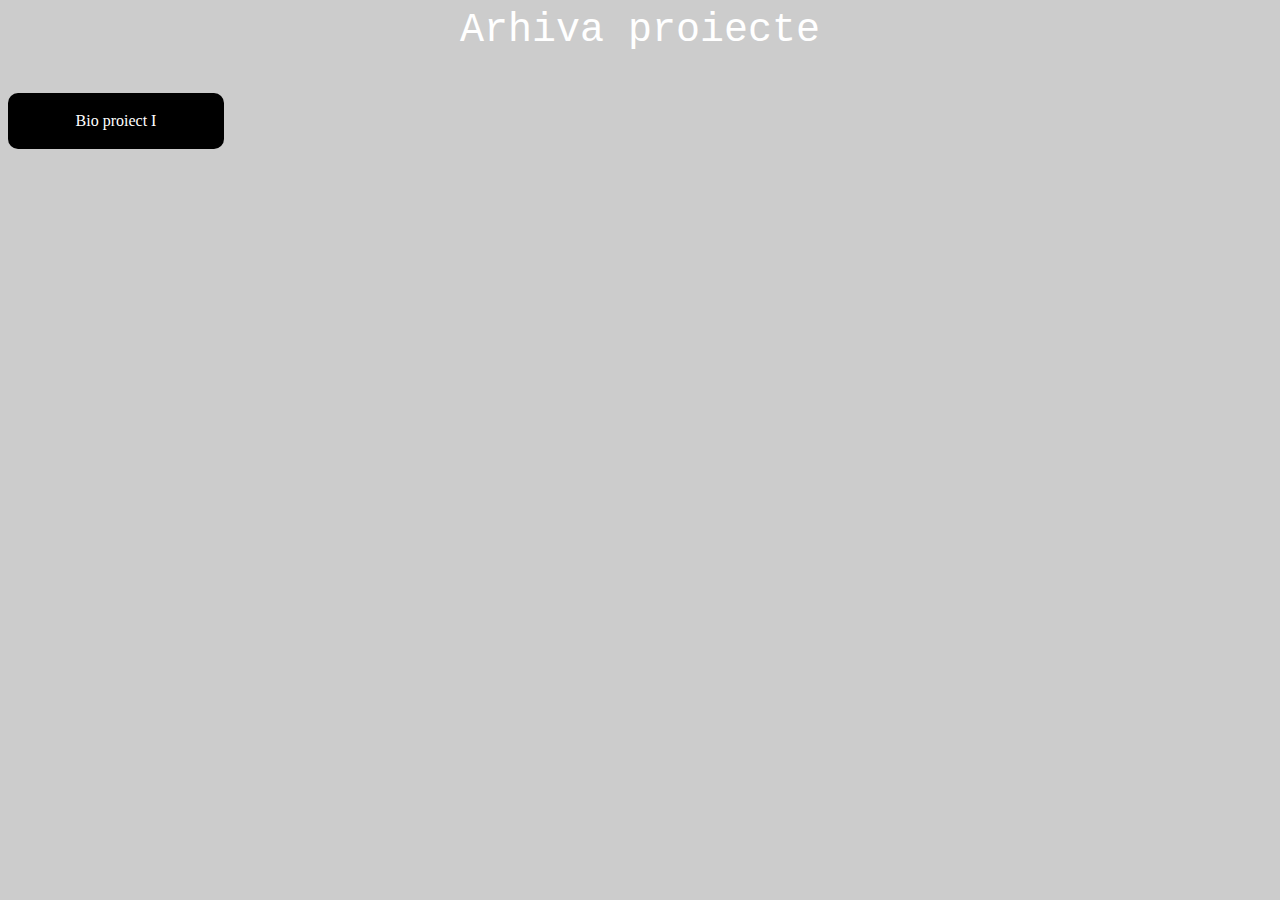
<file: materiale.html>
<!--
am spart ubernet si NASA
si mascatii mi-au spart casa
flood, flood, flood, eu dau la dusmani
flood, flood, flood, eu le dau cu bani
-->
<html>
<link href="materiale.css" rel="stylesheet" type="text/css" />

<p class="p3">Arhiva proiecte</p>
<a href="proiect_bio1.html" class="-btn -bg -txt">
  Bio proiect I
</a>
</html>
</file>
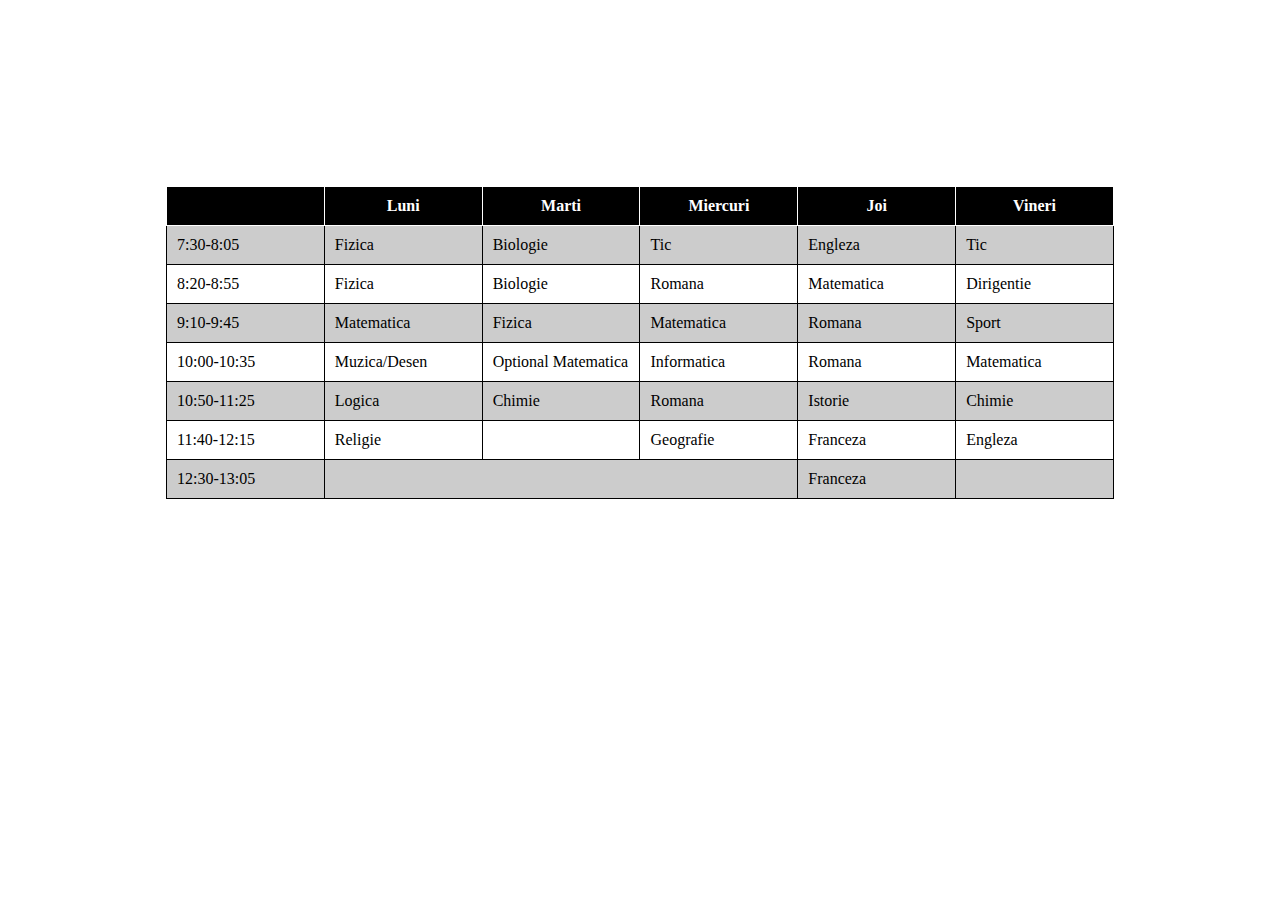
<file: orar.html>
<!DOCTYPE html>
<html lang="en">
<head>
    <meta charset="UTF-8">
    <title>Orar clasa a 9-a b</title>
    <link rel="stylesheet" href="orar.css">
</head>
<body>
    <table id="orar">
        <caption><h3 style="color: white;">Orar</h1></caption>
        <tr>
            <th></th>
            <th>Luni</th>
            <th>Marti</th>
            <th>Miercuri</th>
            <th>Joi</th>
            <th>Vineri</th>
        </tr>
        <tr>
            <td>7:30-8:05</td>
            <td>Fizica</td>
            <td>Biologie</td>
            <td>Tic</td>
            <td>Engleza</td>
            <td>Tic</td>
        </tr>
        <tr>
            <td>8:20-8:55</td>
            <td>Fizica</td>
            <td>Biologie</td>
            <td>Romana</td>
            <td>Matematica</td>
            <td>Dirigentie</td>
        </tr>
        <tr>
            <td>9:10-9:45</td>
            <td>Matematica</td>
            <td>Fizica</td>
            <td>Matematica</td>
            <td>Romana</td>
            <td>Sport</td>
        </tr>
        <tr>
            <td>10:00-10:35</td>
            <td>Muzica/Desen</td>
            <td>Optional Matematica</td>
            <td>Informatica</td>
            <td>Romana</td>
            <td>Matematica</td>
        </tr>
        <tr>
            <td>10:50-11:25</td>
            <td>Logica</td>
            <td>Chimie</td>
            <td>Romana</td>
            <td>Istorie</td>
            <td>Chimie</td>
        </tr>
        <tr>
            <td>11:40-12:15</td>
            <td>Religie</td>
            <td></td>
            <td>Geografie</td>
            <td>Franceza</td>
            <td>Engleza</td>
        </tr>
        <tr>
            <td>12:30-13:05</td>
            <td colspan="3"></td>
            <td>Franceza</td>
            <td></td>
        </tr>
    </table>
</body>
</html>
</file>
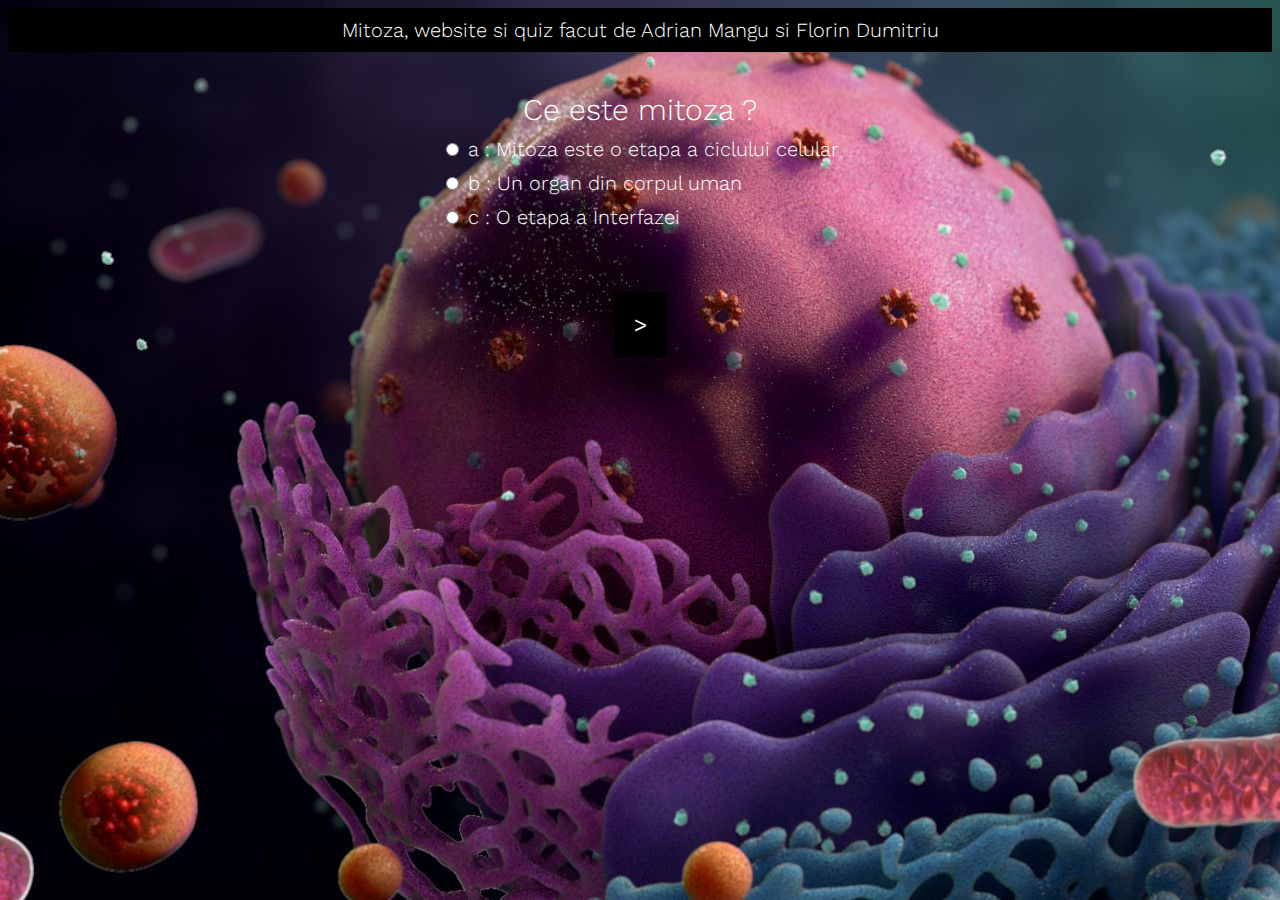
<file: proiect_bio1.html>
<!DOCTYPE html>
<html lang="en" >
<head>
<link rel="shortcut icon" href="https://www.flaticon.com/svg/static/icons/svg/1083/1083617.svg">
  <meta charset="UTF-8">
  <title>Proiect Biologie</title>
  <link rel="stylesheet" href="./proiect_bio1.css">

</head>
<body>
<!-- partial:index.partial.html -->
<h1>Mitoza, website si quiz facut de Adrian Mangu si Florin Dumitriu</h1>
<div class="quiz-container">
  <div id="quiz"></div>
</div>
<button id="previous">Inapoi</button>
<button id="next">></button>
<button id="submit">Gata</button>
<div id="results"></div>
<!-- partial -->
  <script  src="./proiect_bio1.js"></script>

</body>
</html>
</file>
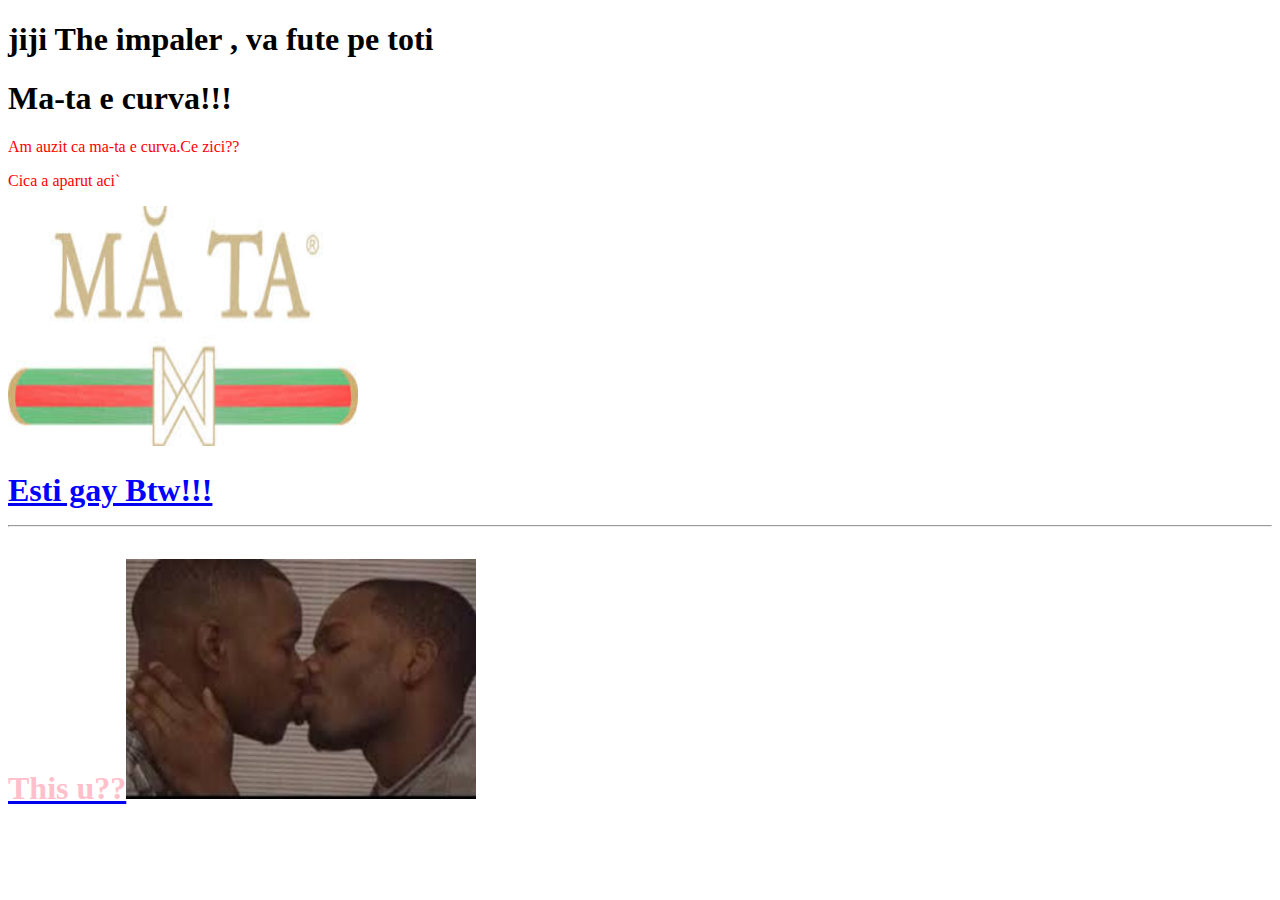
<file: sexcurazvanorororfo.html>
<!DOCTYPE html>
<html lang="ro">
<body>
  <h1> jiji The impaler , va fute pe toti</h1>
<h1 title="esti gay">Ma-ta e curva!!!</h1>

<p title="esti gay" style="color:red;">Am auzit ca ma-ta e curva.Ce zici??</p>
<p title="esti gay" style="color:red;">Cica a aparut aci` <a href=https://www.pornhub.com/%3Epornhub</a></p>
<p title="esti gay" style="color:red;"><img src="download.jpg" alt-"ma-ta" width="350" height="240"></p>

</body>
<body>

<h1 style="color:blue">Esti gay Btw!!!</h>
<hr>
<p style="color:pink">This u??<img src="nig.jpg" alt-"ma-ta" width="350" height="240"></p>
</html>
</file>
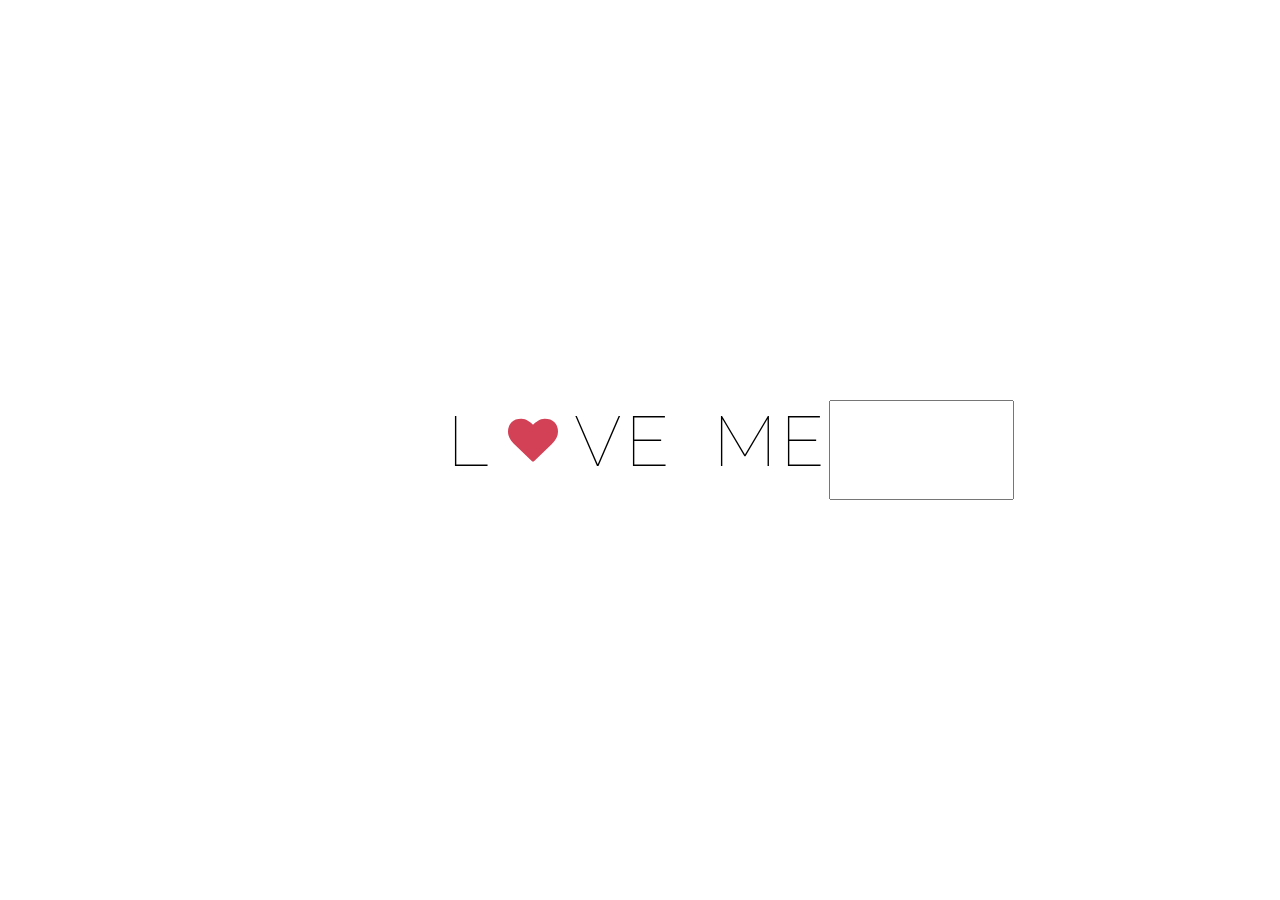
<file: val.html>
<!DOCTYPE html>
<html lang="en" >
<head>
  <meta charset="UTF-8">
  <title>CodePen - Valentine Day</title>
  <link rel='stylesheet' href='https://maxcdn.bootstrapcdn.com/font-awesome/4.7.0/css/font-awesome.min.css'>
<link rel='stylesheet' href='https://fonts.googleapis.com/css?family=Raleway:100'><link rel="stylesheet" href="./val.css">

</head>
<body>
<!-- partial:index.partial.html -->
<div class='center'>
  <h1>L</h1>
  <i class='fa fa-heart pulse'></i>
  <h1>VE</h1>
  <h1>ME</h1>
  <input type="text" id="fname" name="fname"><br>
</div>
<!-- partial -->
  
</body>
</html>
</file>
<file: materiale.css>
body
{
   background-image: url("https://img.wallpapersafari.com/desktop/1920/1080/74/86/80TAGp.jpg");
   background-color: #cccccc;
   height: 850px;
   background-position: center;
   background-repeat: no-repeat;
   background-size: cover;
   position: relative;
background-attachment: fixed;

}
.container {
  overflow: hidden;
}
#hero-image {
   background-image: url("buzi.jpg");
   background-color: #cccccc;
   height: 850px;
   background-position: center;
   background-repeat: no-repeat;
   background-size: cover;
   position: relative;
 }

.sliding-background {
  background: url("buzi.jpg") repeat-x;
  height: 560px;
  width: 5076px;
  animation: slide 60s linear infinite;
}

@keyframes slide{
  0%{
    transform: translate3d(0, 0, 0);
  }
  100%{
    transform: translate3d(-1692px, 0, 0);
  }
}
.menu-container {
  text-align: center;
  margin-top: 50px;
  margin-bottom: 50px;
}
.hex-wrapper {
  display: inline-block;
}
.hex-row {
  clear: left;
}
.shift {
    margin-left: 98px;
}
.hexagon {
  float: left;
  position: relative;
  margin: 30px 3px;
  width: 190px;
  height: 60px;
  background-color: #ccc;
  background-position: center center;
  z-index: 1;
  /* Text styling */
  line-height: 110px;
  text-align: center;
  font-family: sans-serif;
  font-size: 2em;
  font-weight: bold;
  letter-spacing: 6px;
  color: #000;
  color: rgba(0, 0, 0, .5);
  cursor: pointer;
  transition: color 500ms ease, text-shadow 500ms ease, background-color 500ms ease, -webkit-transform 1s ease-in-out;
}
.hexagon:hover {
  color: #fff;
  text-shadow: 0 0 10px white;
  background-color: #0a290a;
}
.hexagon .face1,
.hexagon .face2 {
  position: absolute;
  top: 0;
  left: 0;
  width: 100%;
  height: 100%;
  overflow: hidden;
  background: inherit;
  z-index: -1;
  /* Keeps borders smooth in webkit */
  backface-visibility: hidden;
}
.hexagon .face1:before,
.hexagon .face2:before {
  content: '';
  position: absolute;
  width: 220px;
  height: 220px;
  background: inherit;
}
.hexagon .face1 { transform: rotate(60deg); }
.hexagon .face1:before {
  left: 0;
  transform-origin: left top;
  transform: rotate(-60deg) translate(-110px, 0);
}
.hexagon .face2 { transform: rotate(-60deg); }
.hexagon .face2:before {
  right: 0;
  transform-origin: right top;
  transform: rotate(60deg) translate(110px, 0);
}
img {
  object-fit: cover;
  border-radius:50%;
  width: 150px;
  height: 150px;
}
p1 {
  text-align: center;
}
div2 {
  font-weight: 100 ;
  text-align: center;
  background: rgba(255, 255, 255, 0.829);
  font-family: sans-serif;
  padding: 100px;
  border: rgba(255, 255, 255, 0.603) solid 1px;
  border-radius: 10px;

  height: 200px;
  width: 500;
  top: 70%;
  left: 50%;
  position: absolute;
  margin-top: -200px;
  margin-left: -250px;

}
#rcorners1 {
  border-radius: 15px 50px 30px 5px;
  background: #73AD21;
  padding: 20px;
  width: 200px;
  height: 150px;
}

#rcorners2 {
  border-radius: 15px 50px 30px;
  background: #101820FF;
  padding: 20px;
  width: 500px;
  height: 150px;
}

#rcorners3 {
  border-radius: 15px 50px;
  background: #101820FF;
  padding: 20px;
  width: 200px;
  height: 150px;
}

#rcorners4 {
  border-radius: 15px;
  background: #73AD21;
  padding: 20px;
  width: 200px;
  height: 150px;
}
a {
  text-decoration: none;
}

.-btn {
  display: flex;
  justify-content: center;
  align-items: center;
  width: 216px;
  height: 56px;
  text-align: center;
  border-radius: 12px;
}

.-btn:hover {
  opacity: .8;
}

.-bg {
  background: #1c449b;
}

.-txt {
  color: #fff;
}

.-xs {
  font-size: 12px;
}
.p3 {
  font-family: "Lucida Console", "Courier New", monospace;
  font-size: 40px;
  text-align: center;
  color: white;
}
a {
  text-decoration: none;
}

.-btn {
  display: flex;
  justify-content: center;
  align-items: center;
  width: 216px;
  height: 56px;
  text-align: center;
  border-radius: 10px;
}

.-btn:hover {
  opacity: .8;
}

.-bg {
  background:black;
}

.-txt {
  color: #fff;
}

.-xs {
  font-size: 12px;
}
</file>
<file: orar.css>
tr th {
    width: 12.5%;
}

html {
    min-height: 100%;
}

table, td {
    border: 1px solid black;
    border-collapse: collapse;
}

th, td {
    padding: 10px;
}

#orar {
    margin: auto;
    margin-top: 10%;
    width: 75%;
}

#orar tr:nth-child(even) {
    background-color: #ccc  ;
}

#orar tr:nth-child(odd) {
    background-color: #fff;
}

#orar th {
    color: white;
    background-color: black;
    border: 1px solid white;
}

body {
    background-repeat: no-repeat;
    background-size: cover;
    background-position: center;
    background-image: url("https://external-preview.redd.it/ifaTq8slYEg8WhYvw-VwIT1CkbZ3xhcP37RjUm7vKKw.jpg?auto=webp&s=c5bebb525f07ea88b7037c1e93191960dbcf1191");
    /* background-image: url("https://lh6.googleusercontent.com/13lF5r2kbL0HU70jaCRKgpjzRgq82mjXVT8oTEp9WFWJ3L-ej4PZr91EmUkQ_K1tKyR-_KI=w16383"); */
}
</file>
<file: proiect_bio1.css>
@import url(https://fonts.googleapis.com/css?family=Work+Sans:300,600);

body{
	font-size: 20px;
	font-family: 'Work Sans', sans-serif;
	color: white;
  font-weight: 300;
  text-align: center;
    background-image: url("1.jpg");
  background-repeat: no-repeat;
  background-attachment: fixed;
}
h1{
  font-weight: 300;
  margin: 0px;
  padding: 10px;
  font-size: 20px;
  background-color: black;
  color: #fff;
}
.question{
  font-size: 30px;
  margin-bottom: 10px;
}
.answers {
  margin-bottom: 20px;
  text-align: left;
  display: inline-block;
}
.answers label{
  display: block;
  margin-bottom: 10px;
}
button{
  font-family: 'Work Sans', sans-serif;
	font-size: 22px;
	background-color: black;
	color: white;
	border: 0px;
	border-radius: 3px;
	padding: 20px;
	cursor: pointer;
	margin-bottom: 20px;
}
button:hover{
	background-color: red;
}





.slide{
  position: absolute;
  left: 0px;
  top: 0px;
  width: 100%;
  z-index: 1;
  opacity: 0;
  transition: opacity 0.5s;
}
.active-slide{
  opacity: 1;
  z-index: 2;
}
.quiz-container{
  position: relative;
  height: 200px;
  margin-top: 40px;
}
</file>
<file: val.css>
.center{
    bottom: 0;
    height: 100px;
    left: 0;
    margin: auto;
    position: absolute;
    right: 0;
    top: 0;
    width: 385px;
    display: flex;
}

.center h1{
    font-family: 'Raleway', sans-serif;
    color: black;
    font-size: 70px;
    letter-spacing: 5px;
    font-weight:100;
}
.center h1:nth-of-type(1){
  margin: 0px 40px 0px 0px;
}
.center h1:nth-of-type(2){
  margin: 0px 0px 0px 40px;
}   
.center h1:nth-of-type(3){
  margin: 0px 0px 0px 40px;
}  
.center i{
    color: #D34156;
    font-size: 50px;
    position: absolute;
    margin: 15px 60px;
}
.pulse{
    animation: pound 0.85s infinite alternate;
    -webkit-animation: pound 0.85s infinite alternate;
}
@keyframes pound {
    0%   {transform: scale(1.2);}
    25%  {transform: scale(0.8);}
    50%  {transform: scale(1.2);}
    70% {transform: scale(1.0);}
    90% {transform: scale(1.0);}
    100% {transform: scale(1.0);}
}
</file>
